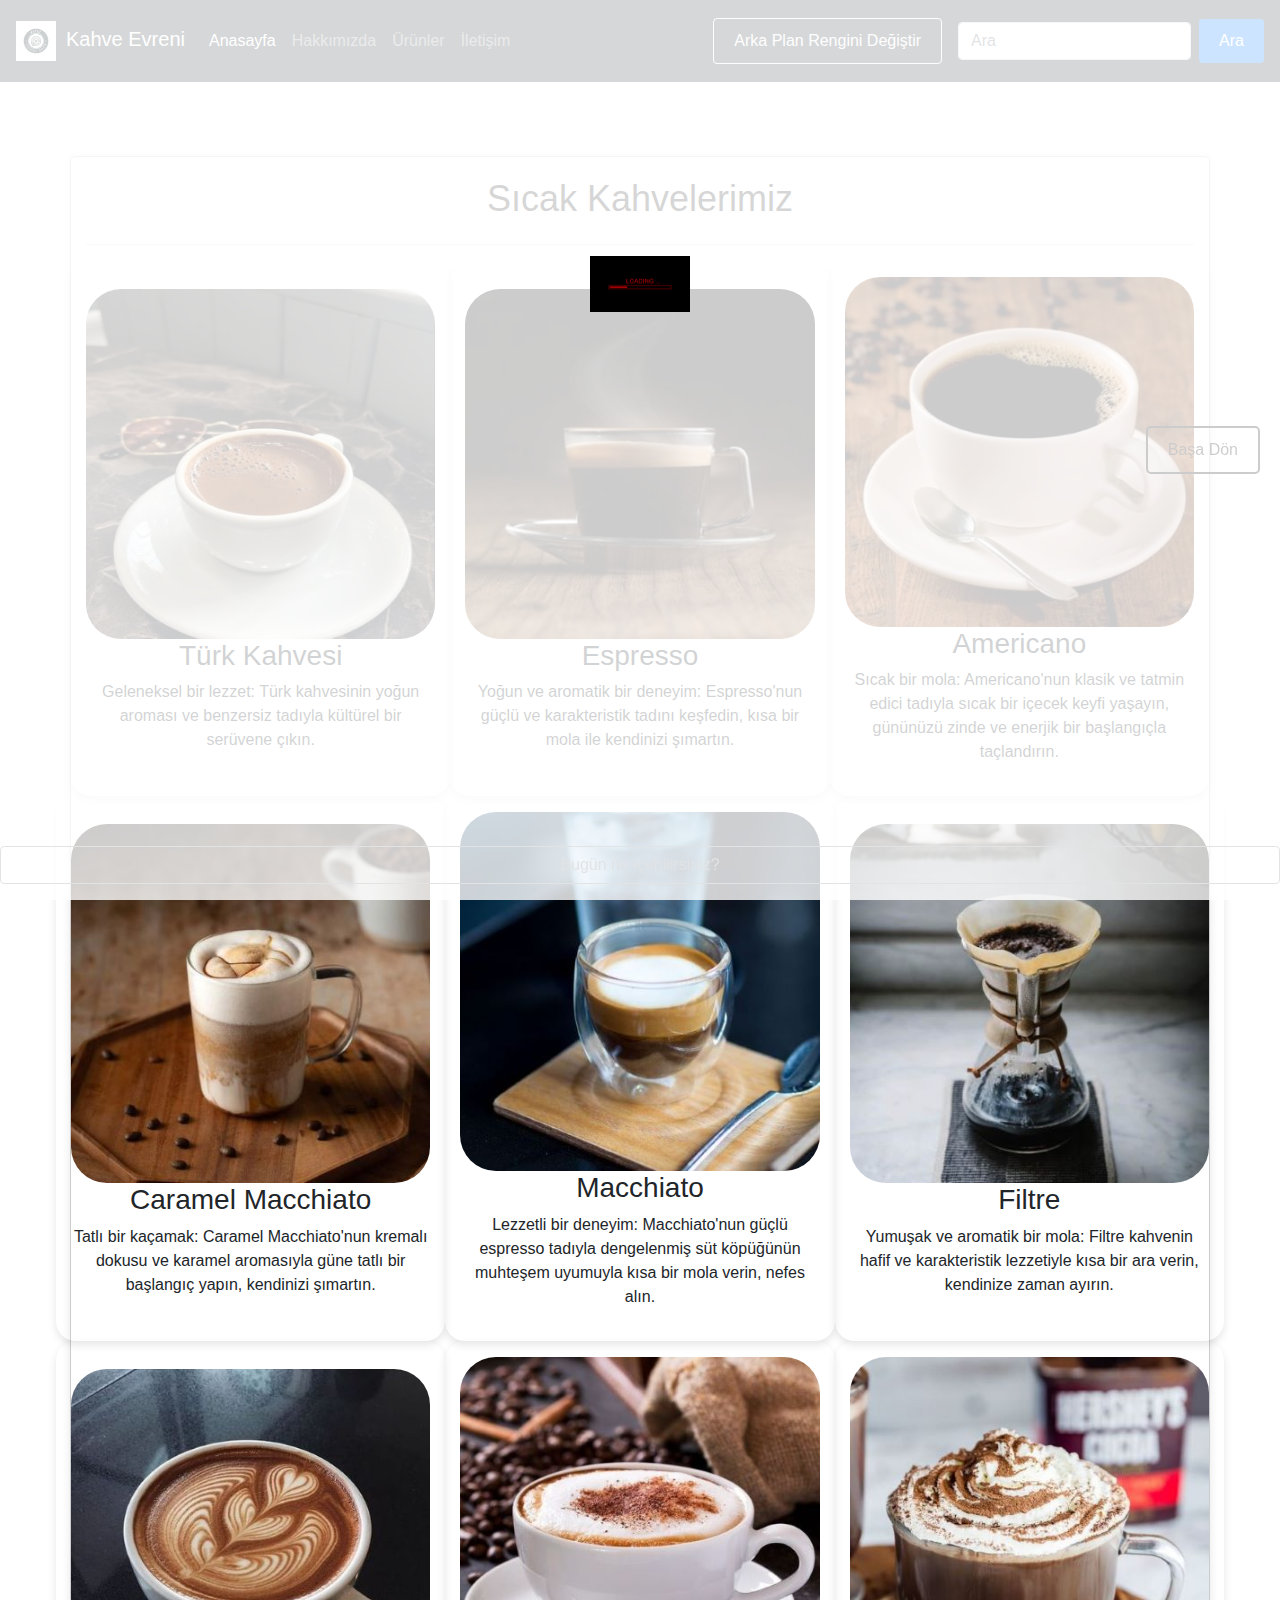
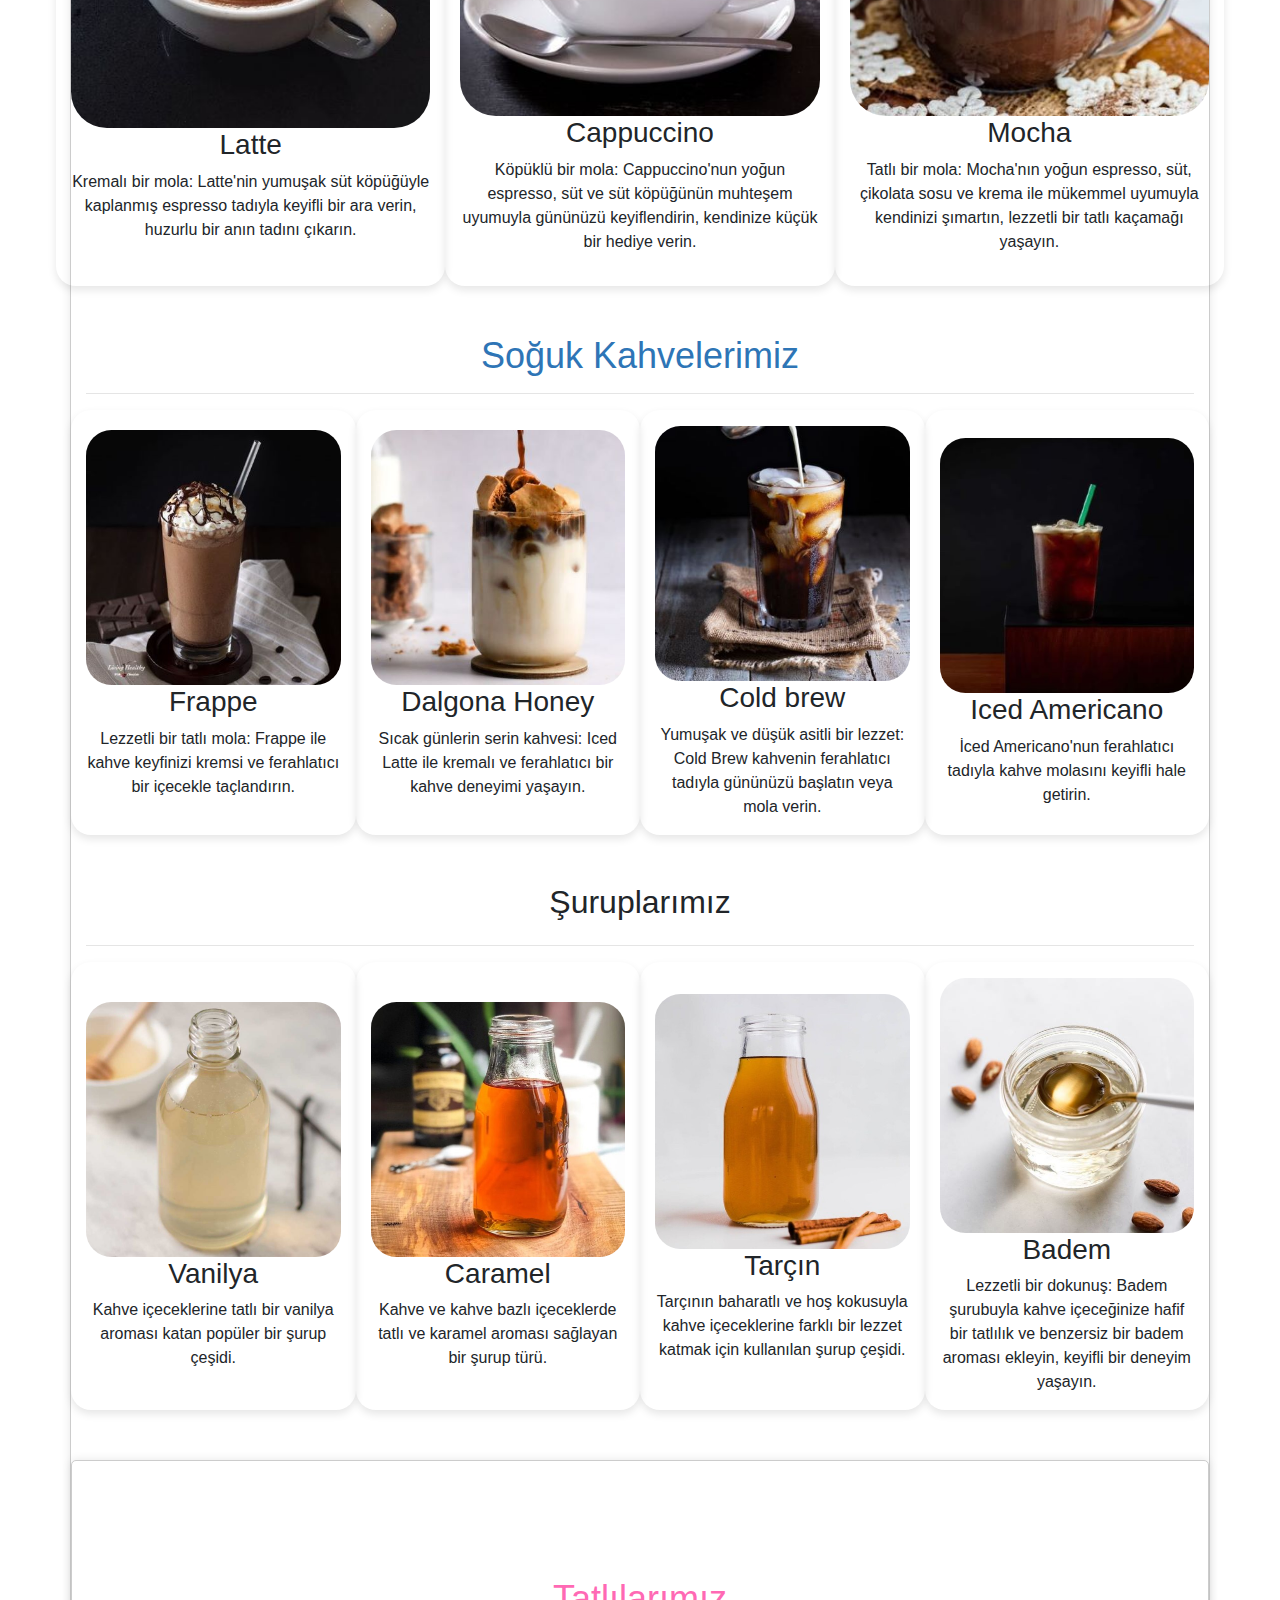
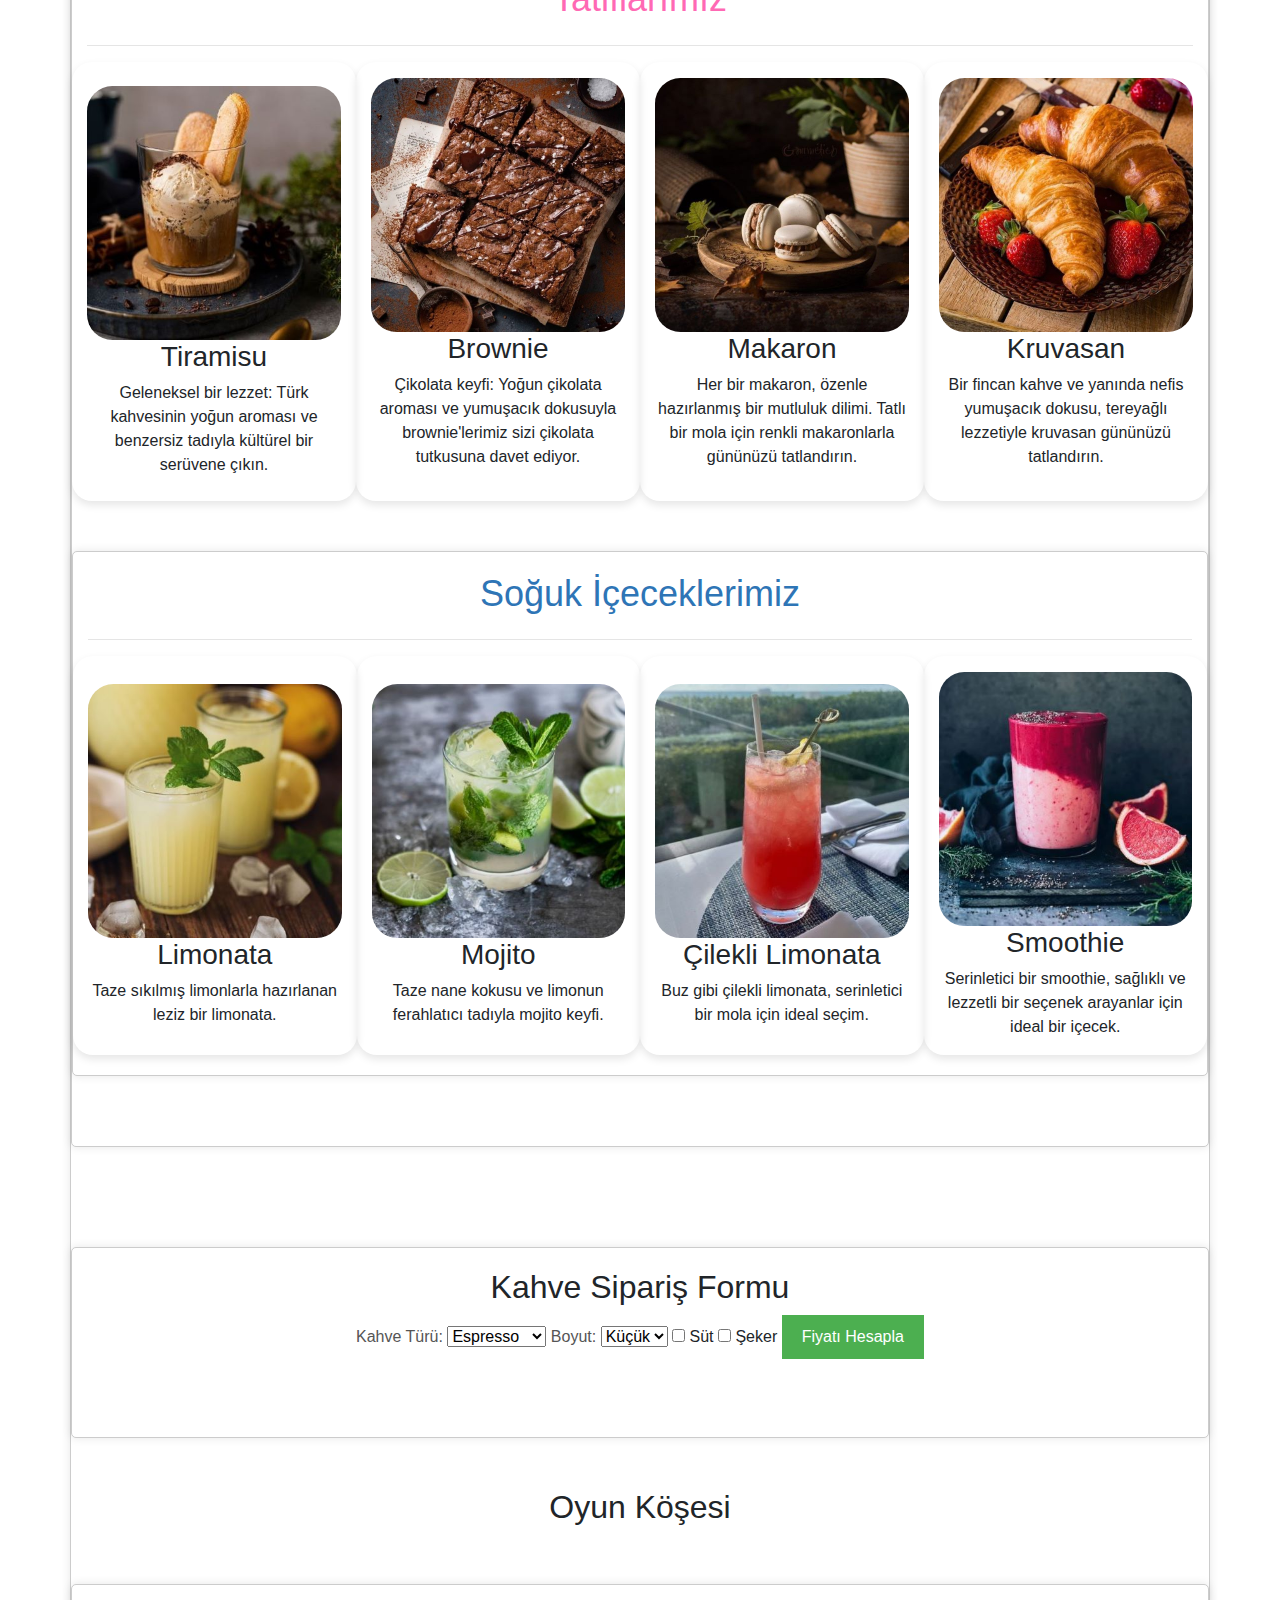
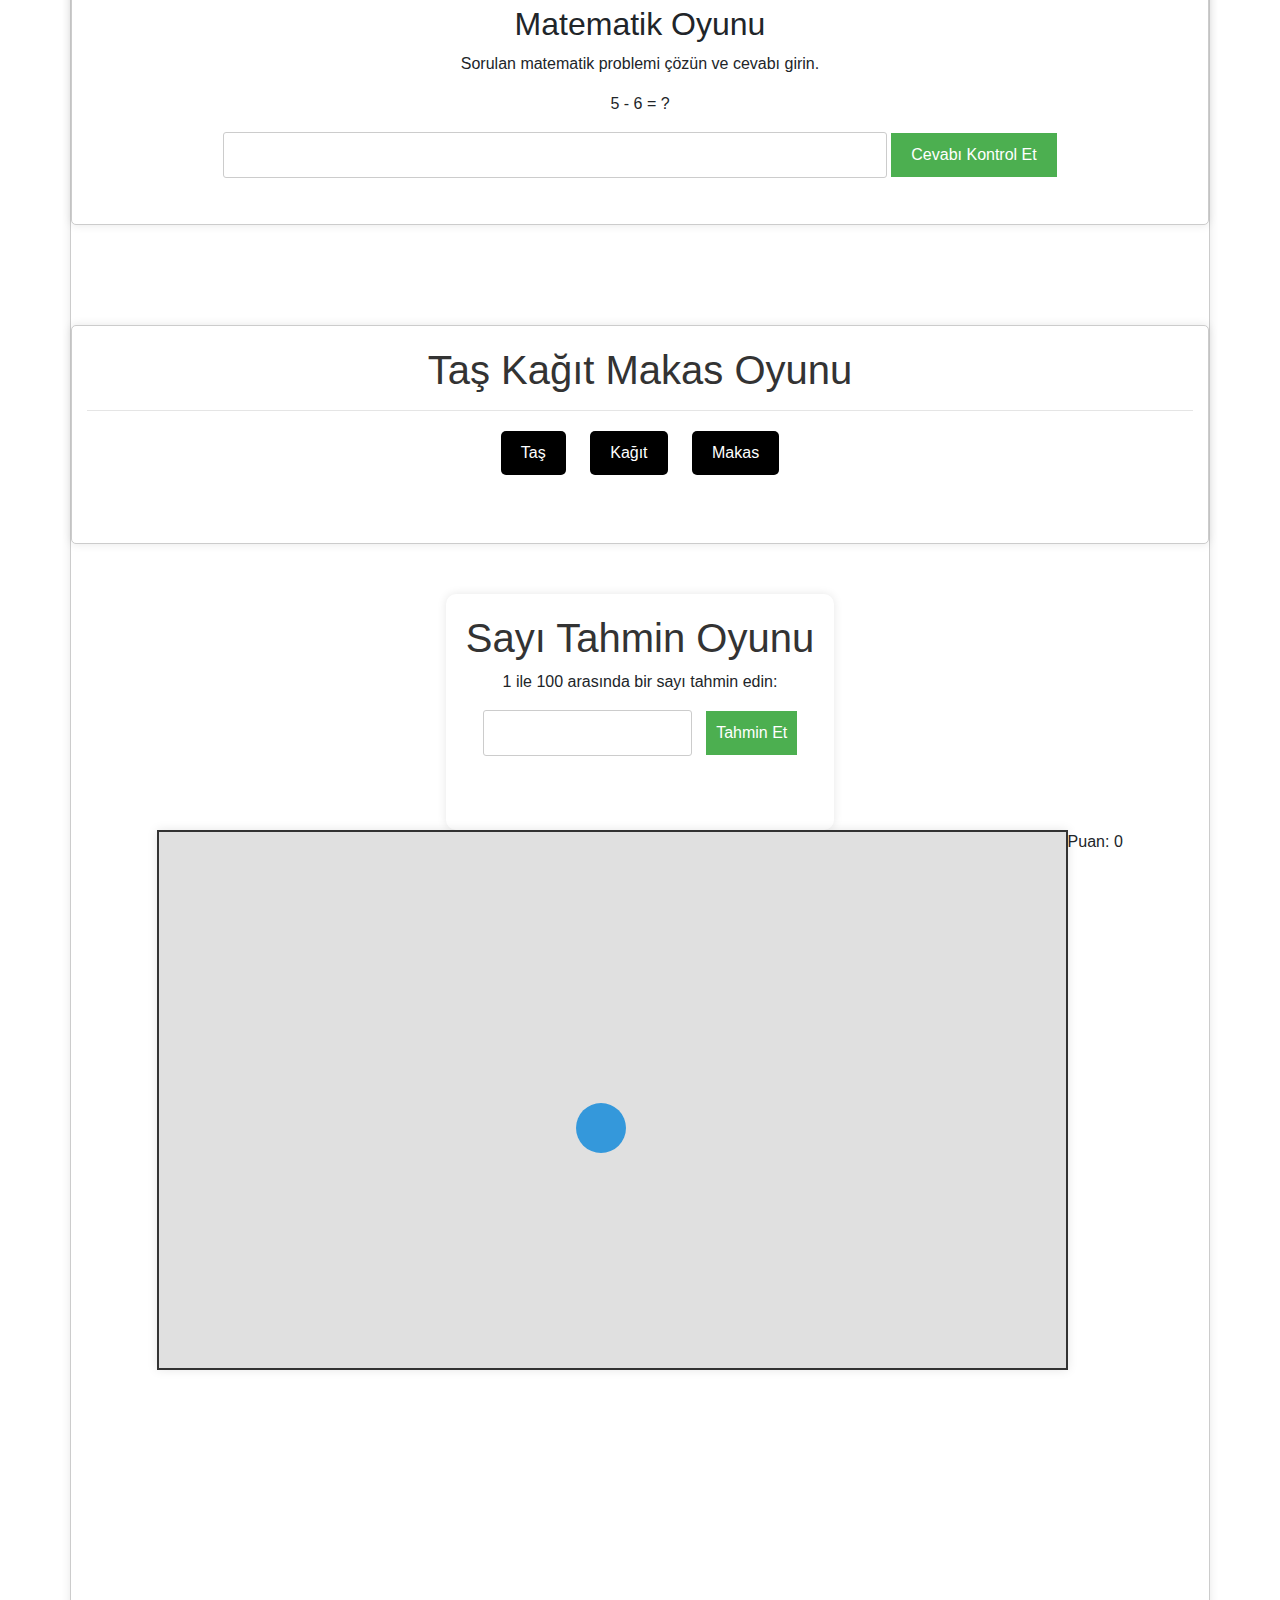
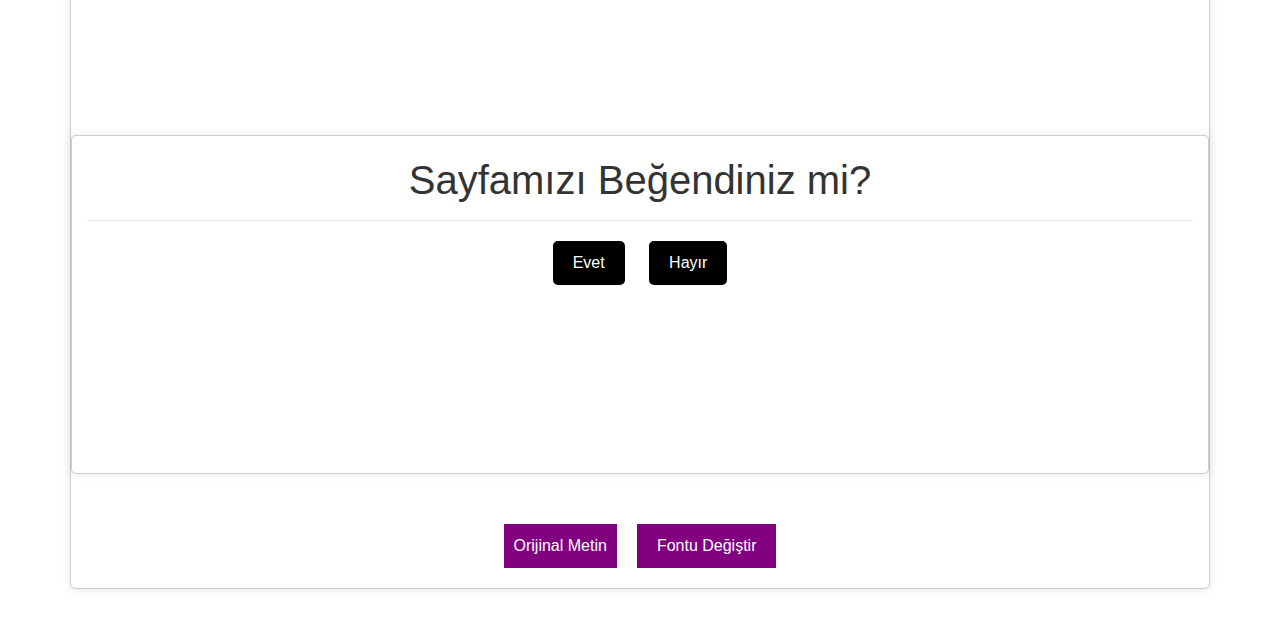
<file: index.html>
<!DOCTYPE html>
<html lang="en">

<head>
    <meta charset="UTF-8">
    <meta name="viewport" content="width=device-width, initial-scale=1.0">
    <title>Kahve Dünyası</title>
    <link rel="stylesheet" href="css\style.css">


</head>

<body onmousemove="changeBackgroundColor(event)">

    <nav class="navbar navbar-expand-lg navbar-dark bg-dark">
        <a class="navbar-brand" href="#">
            <img src="img\sev.jpg" alt="Kahve Dünyası" class="logo">Kahve Evreni
        </a>
        <button class="navbar-toggler" type="button" data-toggle="collapse" data-target="#navbarSupportedContent"
            aria-controls="navbarSupportedContent" aria-expanded="false" aria-label="Toggle navigation">
            <span class="navbar-toggler-icon"></span>
        </button>

        <div class="collapse navbar-collapse" id="navbarSupportedContent">
            <ul class="navbar-nav mr-auto">
                <li class="nav-item active">
                    <a class="nav-link" href="index.html">Anasayfa <span class="sr-only">(current)</span></a>
                </li>
                <li class="nav-item">
                    <a class="nav-link" href="#footer">Hakkımızda</a>
                </li>
                <li class="nav-item">
                    <a class="nav-link" href="#">Ürünler</a>
                </li>
                <li class="nav-item">
                    <a class="nav-link" href="contact.html">İletişim</a>
                </li>
            </ul>
            <button onclick="changeBackgroundColor()" class="btn btn-outline-light mr-3" id="changeButton">Arka Plan
                Rengini Değiştir</button>


            <!-- <button class="btn btn-outline-light my-2 my-sm-0 mr-3" onclick="toggleDarkMode()">Gece Modu</button> -->
            <form class="form-inline my-2 my-lg-0">
                <input class="form-control mr-sm-2" type="search" placeholder="Ara" aria-label="Ara">
                <button class="btn btn-outline-success my-2 my-sm-0" type="submit">Ara</button>
            </form>
        </div>
    </nav>
    <!-- <button id="leftButton" onclick="scrollToBottom()">Aşağı in</button> -->

    <br>
    <div class="container">
        <h2 id="title" class="text-center mb-4">Sıcak Kahvelerimiz</h2>
        <hr>
        <div class="row" id="coffee-container">
            <div class="col-md-4 coffee-div">
                <img src="img\Turkish coffee (1).jpg" alt="Türk Kahvesi" class="coffee-img">
                <h3>Türk Kahvesi</h3>
                <p>Geleneksel bir lezzet: Türk kahvesinin yoğun aroması ve benzersiz tadıyla kültürel bir serüvene
                    çıkın.</p>
            </div>
            <div class="col-md-4 coffee-div">
                <img src="img\Cafe solo (1).jpg" alt="Espresso" class="coffee-img">
                <h3>Espresso</h3>
                <p>Yoğun ve aromatik bir deneyim: Espresso'nun güçlü ve karakteristik tadını keşfedin, kısa bir mola ile
                    kendinizi şımartın.</p>
            </div>
            <div class="col-md-4 coffee-div">
                <img src="img\Lets Meet for Coffee (1).jpg" alt="Americano" class="coffee-img">
                <h3>Americano</h3>
                <p>Sıcak bir mola: Americano'nun klasik ve tatmin edici tadıyla sıcak bir içecek keyfi yaşayın, gününüzü
                    zinde ve enerjik bir başlangıçla taçlandırın.</p>
            </div>

            <div class="row" id="coffee-container">
                <div class="col-md-4 coffee-div">
                    <img src="img\Caramel Macchiato.jpg" alt="Türk Kahvesi" class="coffee-img">
                    <h3>Caramel Macchiato</h3>
                    <p>Tatlı bir kaçamak: Caramel Macchiato'nun kremalı dokusu ve karamel aromasıyla güne tatlı bir
                        başlangıç yapın, kendinizi şımartın.</p>
                </div>
                <div class="col-md-4 coffee-div">
                    <img src="img\Caffè macchiato - Wikipedia.jpg" alt="Macchiato" class="coffee-img">
                    <h3>Macchiato</h3>
                    <p>Lezzetli bir deneyim: Macchiato'nun güçlü espresso tadıyla dengelenmiş süt köpüğünün muhteşem
                        uyumuyla kısa bir mola verin, nefes alın.</p>
                </div>
                <div class="col-md-4 coffee-div">
                    <img src="img\Filtre Kahve Nasıl Yapılır_ Kağıt Filtre ile Kahve Yapmak _ Manfect.jpg"
                        alt="Filtre" class="coffee-img">
                    <h3>Filtre</h3>
                    <p>Yumuşak ve aromatik bir mola: Filtre kahvenin hafif ve karakteristik lezzetiyle kısa bir ara
                        verin, kendinize zaman ayırın.</p>
                </div>
                <!-- Yeni kahve kartları -->
                <div class="col-md-4 coffee-div">
                    <img src="img\indir (1).jpg" alt="Latte" class="coffee-img">
                    <h3>Latte</h3>
                    <p>Kremalı bir mola: Latte'nin yumuşak süt köpüğüyle kaplanmış espresso tadıyla keyifli bir ara
                        verin, huzurlu bir anın tadını çıkarın.</p>
                </div>
                <div class="col-md-4 coffee-div">
                    <img src="img\Cappuccino (1).jpg" alt="Cappuccino" class="coffee-img">
                    <h3>Cappuccino</h3>
                    <p>Köpüklü bir mola: Cappuccino'nun yoğun espresso, süt ve süt köpüğünün muhteşem uyumuyla gününüzü
                        keyiflendirin, kendinize küçük bir hediye verin.</p>
                </div>
                <div class="col-md-4 coffee-div">
                    <img src="img\Phân biệt các loại cà phê Ý đang HOT hiện nay - Wega Vietnam (1).jpg"
                        alt="Mocha" class="coffee-img">
                    <h3>Mocha</h3>
                    <p>Tatlı bir mola: Mocha'nın yoğun espresso, süt, çikolata sosu ve krema ile mükemmel uyumuyla
                        kendinizi şımartın, lezzetli bir tatlı kaçamağı yaşayın.</p>
                </div>
                <!-- Diğer kahve kartlarını buraya ekleyin -->
            </div>
        </div>

        <br><br>
        <button class="btn btn-outline-secondary btn-random fixed-bottom mx-auto d-block mb-3"
            onclick="showRandomCoffeeRecipe()">Bugün ne içebilirsiniz?</button>

        <h2 id="buz">Soğuk Kahvelerimiz</h2>
        <hr>

        <div class="row justify-content-center" id="cold-coffee-container">
            <div class="col-md-3 coffee-div">
                <img src="img\Starbucks Mocha Frappuccino Copycat Recipe - Paleo Recipes _ Primal Palate _ Paleo Recipes - Primal Palate _ Paleo Recipes.jpg"
                    alt="Frappe" class="coffee-img">
                <h3>Frappe</h3>
                <p>Lezzetli bir tatlı mola: Frappe ile kahve keyfinizi kremsi ve ferahlatıcı bir içecekle taçlandırın.
                </p>
            </div>
            <div class="col-md-3 coffee-div">
                <img src="img\Dalgona Honeycomb Toffee Iced Latte (10 MINUTES!) - That Cute Dish!.jpg"
                    alt="Iced Latte" class="coffee-img">
                <h3>Dalgona Honey</h3>
                <p>Sıcak günlerin serin kahvesi: Iced Latte ile kremalı ve ferahlatıcı bir kahve deneyimi yaşayın.</p>
            </div>
            <div class="col-md-3 coffee-div">
                <img src="img\Three Cold Brew Recipes That are So Hot Right Now.jpg" alt="Cold Brew"
                    class="coffee-img">
                <h3>Cold brew</h3>
                <span>Yumuşak ve düşük asitli bir lezzet: Cold Brew kahvenin ferahlatıcı tadıyla gününüzü başlatın veya
                    mola verin.</span>
            </div>
            <div class="col-md-3 coffee-div">
                <img src="img\Starbucks Gluten Free Menu (Updated 2024).jpg" alt="Iced Americano"
                    class="coffee-img">
                <h3>Iced Americano</h3>
                <span> İced Americano'nun ferahlatıcı tadıyla kahve molasını keyifli hale getirin.</span>
            </div>

        </div>
        <br>

        <br>
        <h2 class="text-center mb-4">Şuruplarımız</h2>
        <hr>
        <div class="row justify-content-center" id="cold-coffee-container">
            <div class="col-md-3 coffee-div">
                <img src="img\Sugar-Free Vanilla Syrup Recipe - (1 Calorie & Zero Carbs).jpeg " alt="Vanilya"
                    class="coffee-img">
                <h3>Vanilya</h3>
                <span>Kahve içeceklerine tatlı bir vanilya aroması katan popüler bir şurup çeşidi.</span>
            </div>
            <div class="col-md-3 coffee-div">
                <img src="img\Salted Caramel Coffee Syrup - A Healthy Makeover (1).jpeg" alt="Karamel"
                    class="coffee-img">
                <h3>Caramel</h3>
                <span>Kahve ve kahve bazlı içeceklerde tatlı ve karamel aroması sağlayan bir şurup türü.</span>
            </div>
            <div class="col-md-3 coffee-div">
                <img src="img\Cinnamon Simple Syrup (1).jpeg" alt="Tarçın" class="coffee-img">
                <h3>Tarçın</h3>
                <p>Tarçının baharatlı ve hoş kokusuyla kahve içeceklerine farklı bir lezzet katmak için kullanılan şurup
                    çeşidi.</p>
            </div>
            <div class="col-md-3 coffee-div">
                <img src="img\5-Minute Homemade Almond Syrup.jpg" alt="Badem" class="coffee-img">
                <h3>Badem</h3>
                <span>Lezzetli bir dokunuş: Badem şurubuyla kahve içeceğinize hafif bir tatlılık ve benzersiz bir badem
                    aroması ekleyin, keyifli bir deneyim yaşayın.</span>
            </div>

            <!-- Diğer soğuk kahve kartları buraya eklenebilir -->


            <div class="container">
                <br><br><br><br>
                <h2 id="tatli" class="text-center mb-4">Tatlılarımız</h2>
                <hr>
                <div class="row" id="coffee-container">
                    <div class="col-md-3 coffee-div">
                        <img src="img\Tiramisu Affogato.jpg" alt="Tiramisu" class="coffee-img">
                        <h3>Tiramisu</h3>
                        <span>Geleneksel bir lezzet: Türk kahvesinin yoğun aroması ve benzersiz tadıyla kültürel bir
                            serüvene
                            çıkın.</span>
                    </div>
                    <div class="col-md-3 coffee-div">
                        <img src="img\Best Homemade Brownies.jpg" alt="Türk Kahvesi" class="coffee-img">
                        <h3>Brownie</h3>
                        <p>Çikolata keyfi: Yoğun çikolata aroması ve yumuşacık dokusuyla brownie'lerimiz sizi çikolata
                            tutkusuna davet ediyor.</p>
                    </div>
                    <div class="col-md-3 coffee-div">
                        <img src="img\Blog del Gourmétier - El Gourmetier.jpg" alt="Makaron" class="coffee-img">
                        <h3>Makaron</h3>
                        <p>Her bir makaron, özenle hazırlanmış bir mutluluk dilimi. Tatlı bir mola için renkli
                            makaronlarla gününüzü tatlandırın.</p>
                    </div>
                    <div class="col-md-3 coffee-div">
                        <img src="img\indir (2).jpg" alt="Kruvasan" class="coffee-img">
                        <h3>Kruvasan</h3>
                        <p>Bir fincan kahve ve yanında nefis yumuşacık dokusu, tereyağlı lezzetiyle kruvasan gününüzü
                            tatlandırın.</p>
                    </div>
                    <div class="container">
                        <h2 id="buz" class="text-center mb-4">Soğuk İçeceklerimiz</h2>
                        <hr>

                        <div class="row justify-content-center" id="cold-coffee-container">
                            <div class="col-md-3 coffee-div">
                                <img src="img\Limonata - fruchtig-herbe Zitronenlimonade _ Marry Kotter.jpg"
                                    alt="Limonata" class="coffee-img">
                                <h3>Limonata</h3>
                                <span>Taze sıkılmış limonlarla hazırlanan leziz bir limonata.</span>
                            </div>
                            <div class="col-md-3 coffee-div">
                                <img src="img\Evde Yapabileceğiniz 5 Kolay Alkolsüz Kokteyl Tarifi Check more at https___evdepara_com_evde-yapabileceginiz-5-kolay-alkolsuz-kokteyl-tarifi_.jpg"
                                    alt="Mojito" class="coffee-img">
                                <h3>Mojito</h3>
                                <span>Taze nane kokusu ve limonun ferahlatıcı tadıyla mojito keyfi.</span>
                            </div>
                            <div class="col-md-3 coffee-div">
                                <img src="img\• strawberry lemonade 🍓🍋 •.jpg " alt="Çilekli Limonata"
                                    class="coffee-img">
                                <h3>Çilekli Limonata</h3>
                                <span>Buz gibi çilekli limonata, serinletici bir mola için ideal seçim.</span>
                            </div>
                            <div class="col-md-3 coffee-div">
                                <img src="img\8e3889f0-4168-4728-9f36-ee77841e5ddc.jpg " alt="Smoothie"
                                    class="coffee-img">
                                <h3>Smoothie</h3>
                                <span>Serinletici bir smoothie, sağlıklı ve lezzetli bir seçenek arayanlar için ideal
                                    bir
                                    içecek. </span>
                            </div>
                        </div>
                    </div>
                </div>
            </div>




            <div class="container">
                <h2>Kahve Sipariş Formu</h2>
                <label for="kahveTuru">Kahve Türü:</label>
                <select id="kahveTuru">
                    <option value="Espresso">Espresso</option>
                    <option value="Latte">Latte</option>
                    <option value="Americano">Americano</option>
                    <!-- Diğer kahve türleri -->
                </select>

                <label for="boyut">Boyut:</label>
                <select id="boyut">
                    <option value="Küçük">Küçük</option>
                    <option value="Orta">Orta</option>
                    <option value="Büyük">Büyük</option>
                </select>

                <input type="checkbox" name="ekstra" value="0.50"> Süt
                <input type="checkbox" name="ekstra" value="0.75"> Şeker
                <!-- Diğer ekstralar -->

                <button onclick="hesaplaFiyat()">Fiyatı Hesapla</button>

                <div id="fiyat"></div>
                <br><br>
            </div>
            <h2> Oyun Köşesi</h2>

            <div class="container">
                <h2>Matematik Oyunu</h2>
                <p>Sorulan matematik problemi çözün ve cevabı girin.</p>
                <p id="soru"></p>
                <input type="number" id="cevapInput">
                <button id="kontrolBtn">Cevabı Kontrol Et</button>
                <p id="bilgi"></p>
            </div>

            <div class="container">
                <h1>Taş Kağıt Makas Oyunu</h1>
                <hr>
                <div id="result" class="result"></div>
                <div class="buttons">
                    <button onclick="playGame('taş')">Taş</button>
                    <button onclick="playGame('kağıt')">Kağıt</button>
                    <button onclick="playGame('makas')">Makas</button>
                </div>
                <br><br>
            </div>





            <div id="game-container">
                <h1>Sayı Tahmin Oyunu</h1>
                <p>1 ile 100 arasında bir sayı tahmin edin:</p>
                <input type="number" id="guessInput" min="1" max="100">
                <button onclick="checkGuess()">Tahmin Et</button>
                <p id="message"></p>
                <br>
            </div>
<br><br><br><br><br>
            <br><br><br>


            <div id="play-areas"></div>
            <p>Puan: <span id="points">0</span></p>




<br><br><br><br><br><br><br><br>

            <iframe width="560" height="315" src="https://www.youtube.com/embed/_kVta5g4m3s?si=RoMdJJDJz1C5mDYG"
                title="YouTube video player" frameborder="0"
                allow="accelerometer; autoplay; clipboard-write; encrypted-media; gyroscope; picture-in-picture; web-share"
                referrerpolicy="strict-origin-when-cross-origin" allowfullscreen></iframe>














            <div class="container">
                <h1>Sayfamızı Beğendiniz mi?</h1>
                <hr>
                <div id="feedback-question" class="feedback-question"></div>
                <div id="buttons" class="buttons">
                    <button onclick="answerYes()">Evet</button>
                    <button id="noButton" class="no-button" onmouseover="moveButton()">Hayır</button>
                </div>
                <br><br><br><br><br><br><br>
            </div>

            <button id="myButtond">Orijinal Metin</button>
            <button id="fontButton" onclick="changeFont()">Fontu Değiştir</button>


            <div id="loading" style="display: none;">
                <img src="img\images (2).png" alt="Yükleniyor...">
            </div>








            <button id="scroll-to-top-button" onclick="scrollToTop()">Başa Dön</button>
            <script src="https://code.jquery.com/jquery-3.6.0.min.js"></script>
            <script src="js\main.js"></script>
            <script src="https://code.jquery.com/jquery-3.5.1.slim.min.js"></script>
            <script src="https://cdn.jsdelivr.net/npm/@popperjs/core@2.5.3/dist/umd/popper.min.js"></script>
            <script src="https://stackpath.bootstrapcdn.com/bootstrap/4.5.2/js/bootstrap.min.js"></script>
            <script src="https://ajax.googleapis.com/ajax/libs/jquery/3.5.1/jquery.min.js"></script>

</body>

</html>
</file>
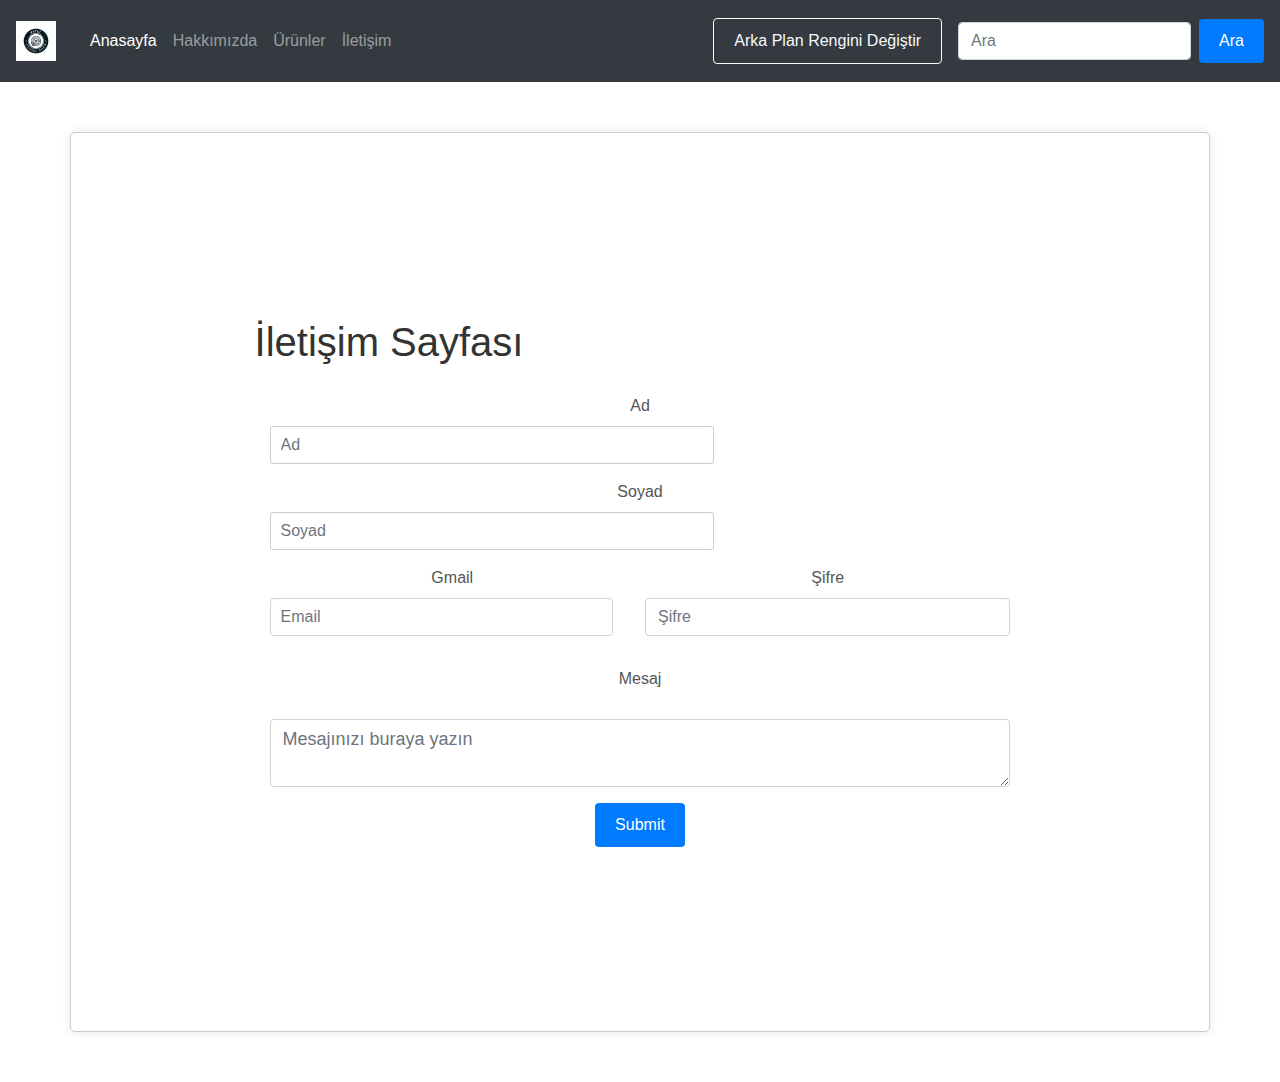
<file: contact.html>
<!DOCTYPE html>
<html lang="en">

<head>
    <meta charset="UTF-8">
    <meta name="viewport" content="width=device-width, initial-scale=1.0">
    <title>İletişim Sayfası</title>
    <link rel="stylesheet" href="css\style.css">
    <link href="https://maxcdn.bootstrapcdn.com/bootstrap/4.5.2/css/bootstrap.min.css" rel="stylesheet">

</head>

<body onmousemove="changeBackgroundColor(event)">
    <nav class="navbar navbar-expand-lg navbar-dark bg-dark">
        <a class="navbar-brand" href="#">
            <img src="img\sev.jpg" alt="Kahve Dünyası" class="logo">
        </a>
        <button class="navbar-toggler" type="button" data-toggle="collapse" data-target="#navbarSupportedContent"
            aria-controls="navbarSupportedContent" aria-expanded="false" aria-label="Toggle navigation">
            <span class="navbar-toggler-icon"></span>
        </button>

        <div class="collapse navbar-collapse" id="navbarSupportedContent">
            <ul class="navbar-nav mr-auto">
                <li class="nav-item active">
                    <a class="nav-link" href="index.html">Anasayfa <span class="sr-only">(current)</span></a>
                </li>
                <li class="nav-item">
                    <a class="nav-link" href="#footer">Hakkımızda</a>
                </li>
                <li class="nav-item">
                    <a class="nav-link" href="#">Ürünler</a>
                </li>
                <li class="nav-item">
                    <a class="nav-link" href="contact.html">İletişim</a>
                </li>
            </ul>
            <button onclick="changeBackgroundColor()" class="btn btn-outline-light mr-3" id="changeButton">Arka Plan
                Rengini Değiştir</button>

                
           <!-- <button class="btn btn-outline-light my-2 my-sm-0 mr-3" onclick="toggleDarkMode()">Gece Modu</button> --> 
            <form class="form-inline my-2 my-lg-0">
                <input class="form-control mr-sm-2" type="search" placeholder="Ara" aria-label="Ara">
                <button class="btn btn-outline-success my-2 my-sm-0" type="submit">Ara</button>
            </form>
        </div>
    </nav>



    <div class="container d-flex justify-content-center align-items-center" style="height: 100vh;">

        <div class="row">
            <h1>İletişim Sayfası</h1>

            <div class="col-md-12">
                <form>
                    <div class="form-group">
                        <label for="name">Ad</label>
                        <input type="text" class="form-control" id="name" placeholder="Ad">
                    </div>
                    <div class="form-group">
                        <label for="surname">Soyad</label>
                        <input type="text" class="form-control" id="surname" placeholder="Soyad">
                    </div>
                    <div class="form-row">
                        <div class="col">
                            <label for="email">Gmail</label>
                            <input type="email" class="form-control" id="email" placeholder="Email">
                        </div>
                        <div class="col">
                            <label for="password">Şifre</label>
                            <input type="password" class="form-control" id="password" placeholder="Şifre">
                        </div>
                    </div>
                    <div class="form-group mt-3">
                        <label for="message">Mesaj</label>
                        <textarea class="form-control custom-textarea" id="message"
                            placeholder="Mesajınızı buraya yazın"></textarea>
                    </div>
                    <button type="submit" class="btn btn-primary d-block mx-auto">Submit</button>
                </form>
            </div>
        </div>
    </div>


    <script src="js\main.js"></script>
</body>

</html>
</file>
